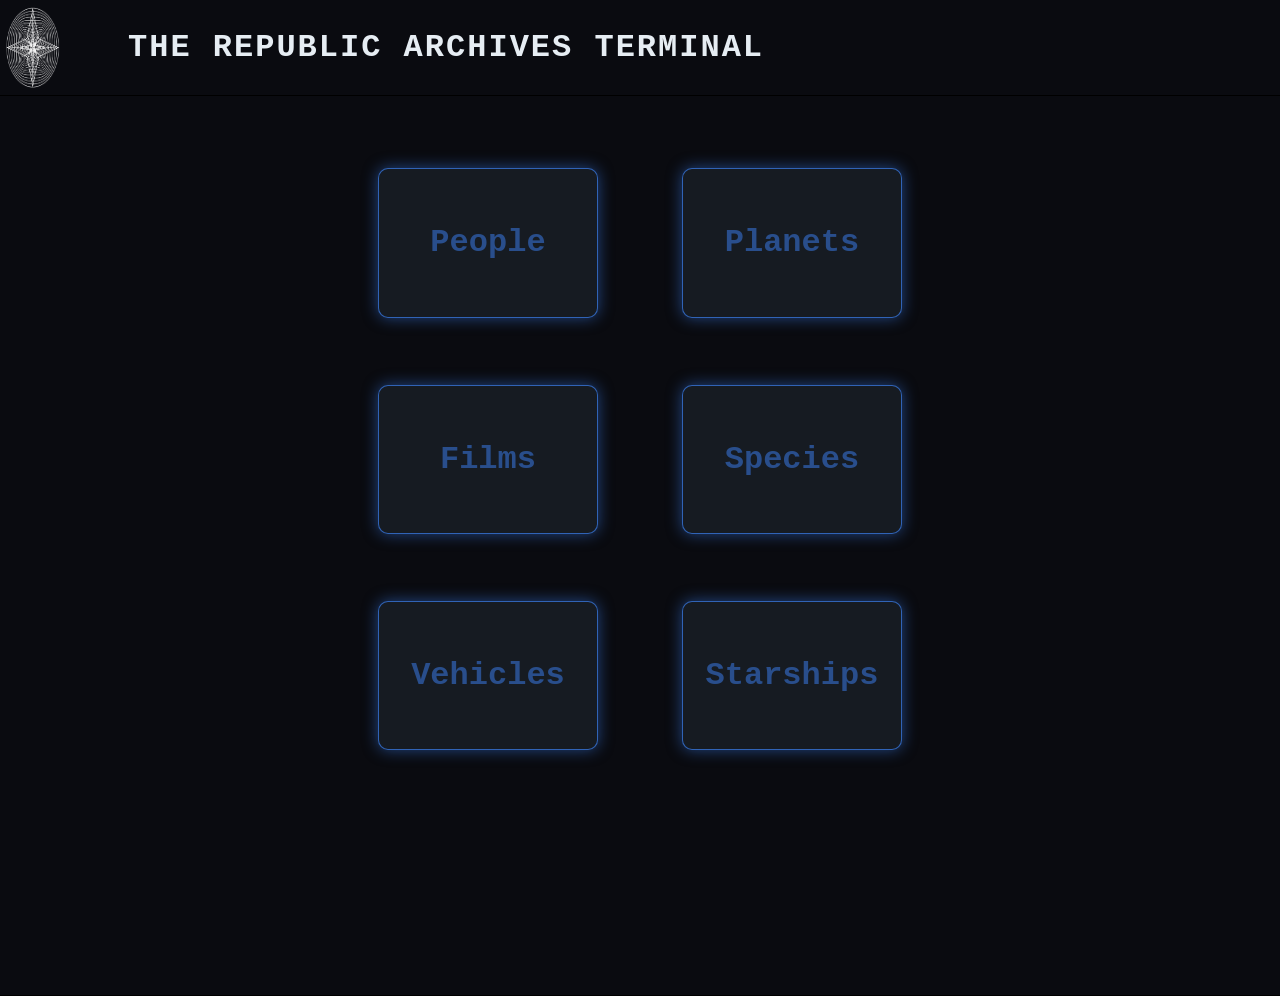
<file: index.html>
<!DOCTYPE html>
<html lang="en">
<head>
    <meta charset="UTF-8">
    <meta name="viewport" content="width=device-width, initial-scale=1.0">
    <title>The Republic Archives Terminal</title>
    <script src = "./logic/people.js" type = "module" defer></script>
    <link href="./media/styles.css" rel="stylesheet">
</head>
<body id="mainPage">
    <header class = "header">
        <a href="./index.html"><img src="./media/images/Republic_Archives logo" alt="this is the logo"></a>
        <h1>The Republic Archives Terminal</h1>
    </header>
    <main id = "navigation">
        <ul id="navArea">
            <li><a href="./cards.html"class="menuButtons">People</a></li>
            <li><a href="./cards.html"class="menuButtons">Planets</a></li>
            <li><a href="./cards.html"class="menuButtons">Films</a></li>
            <li><a href="./cards.html"class="menuButtons">Species</a></li>
            <li><a href="./cards.html"class="menuButtons">Vehicles</a></li>
            <li><a href="./cards.html"class="menuButtons">Starships</a></li>
        </ul>
    </main>
</body>
</html>
</file>
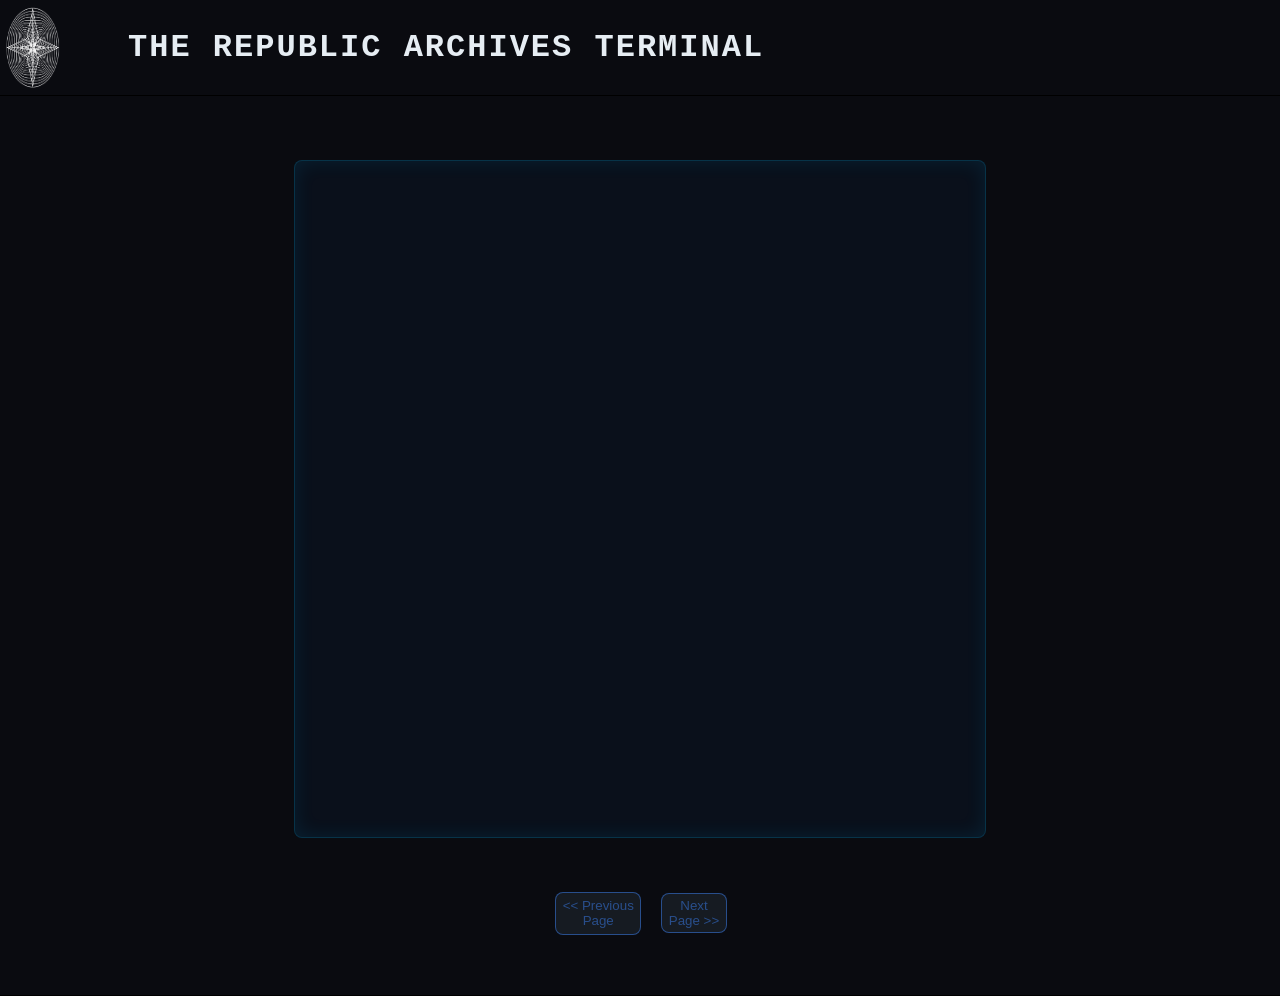
<file: cards.html>
<!DOCTYPE html>
<html lang="en">
<head>
    <meta charset="UTF-8">
    <meta name="viewport" content="width=device-width, initial-scale=1.0">
    <title>People in Star Wars</title>
    <link href="./media/styles.css" rel="stylesheet">
    <script type = "module" src="./logic/cards.js" defer></script>
</head>
<body>
    <header class = "header">
        <a href="./index.html"><img src="./media/images/Republic_Archives logo" alt="this is the logo"></a>
        <h1>The Republic Archives Terminal</h1>
    </header>
    <main>
        <ul class="cardArea">
        </ul>
        <nav>
            <ul class="pageNav">
                <li><button id="previousPage"><< Previous Page</button></li>
                <li><button id="nextPage">Next Page >></button></li>
            </ul>
        </nav>
    </main>
    
</body>
</html>
</file>
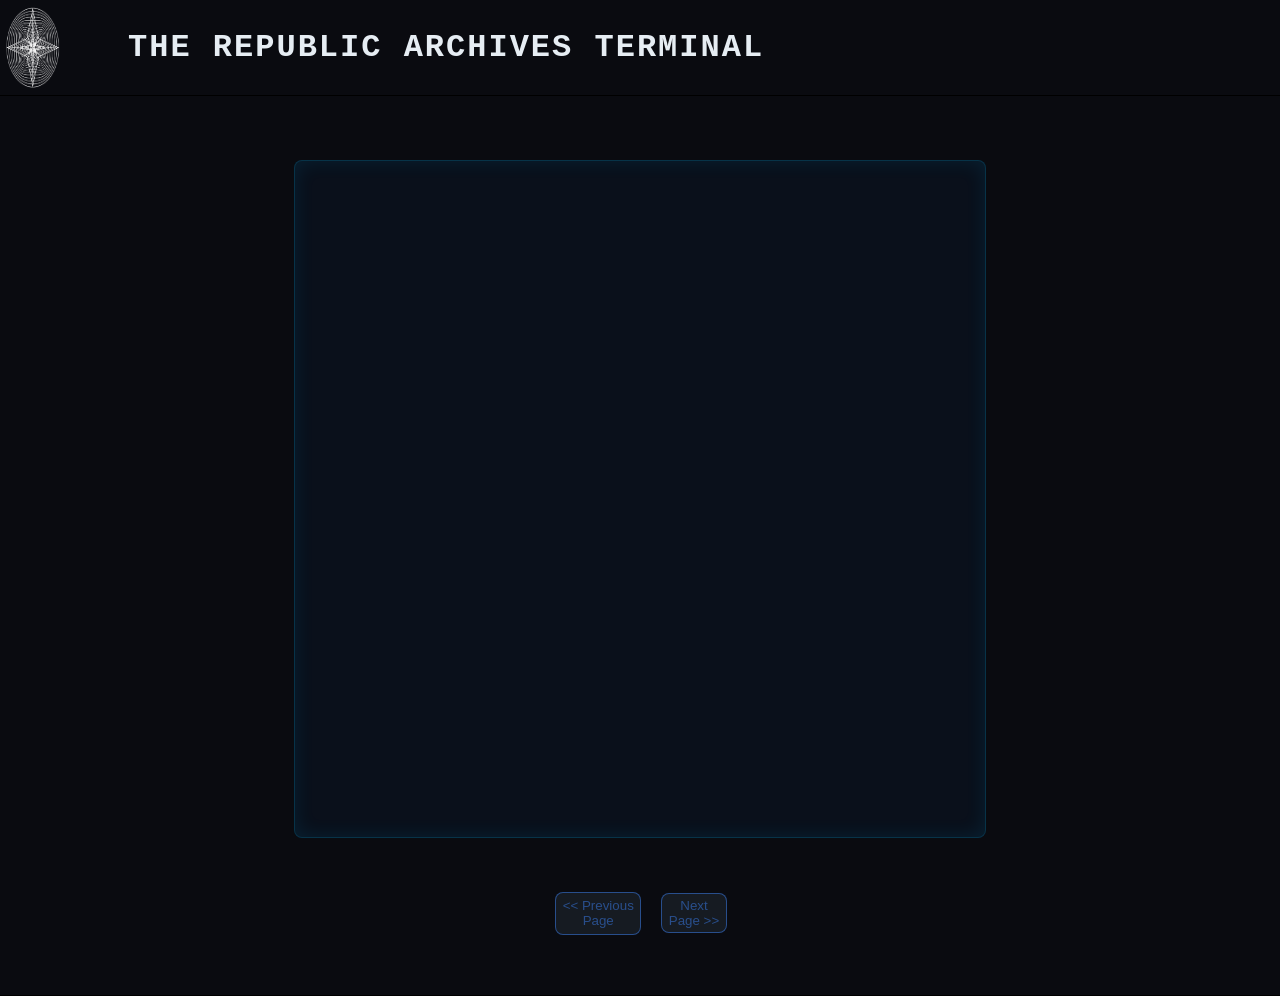
<file: people.html>
<!DOCTYPE html>
<html lang="en">
<head>
    <meta charset="UTF-8">
    <meta name="viewport" content="width=device-width, initial-scale=1.0">
    <title>People in Star Wars</title>
    <link href="./media/styles.css" rel="stylesheet">
    <script type = "module" src="./logic/people.js" defer></script>
</head>
<body>
    <header class = "header">
        <a href="./index.html"><img src="./media/images/Republic_Archives logo" alt="this is the logo"></a>
        <h1>The Republic Archives Terminal</h1>
    </header>
    <main>
        <ul class="cardArea">
        </ul>
        <nav>
            <ul class="pageNav">
                <li><button id="previousPage"><< Previous Page</button></li>
                <li><button id="nextPage">Next Page >></button></li>
            </ul>
        </nav>
    </main>
    
</body>
</html>
</file>
<file: media/styles.css>
* {
    margin: 0;
    padding: 0;
    box-sizing: border-box;
}

#mainPage {/*index.html main page*/
    display: grid;
    grid-template-columns: 3fr 3fr 1fr;
    grid-template-areas: 
    "header header header" 
    "nav nav nav" 
}

.header {/*This is the header no matter what page*/
    display: flex;
    grid-area: header;
    width: 100%;
    height: 6rem;
    border-bottom: 1px solid black;
    gap: 5%;
    align-items: center;
    background-color:#0a0b10;
}

.header h1 {
    font-family: 'Courier New', Courier, monospace;
    text-transform: uppercase;
    letter-spacing: 2px;
    color: #e6edf3;
}

.header a {
    display: inline-block;
    height: 100%;
    width: 5%;
}

.header a img {
    display: block;
    mix-blend-mode: screen;
    height: 100%;
    width: 100%;
}

main {/*Main style below header*/
    display: flex;
    justify-content: space-between;
    padding: 5%;
    grid-area: nav;
    height: 100vh;
    border-bottom: 1px solid black;
    background-color: #0a0b10;
    align-items: center;
    flex-direction: column;
    height: 100vh;
}

#navigation ul{
    display: grid;
    grid-template-columns: 1fr 1fr;
    height: 80%;
    gap: 2rem;
    width: 50%;
}

#navigation ul li a {/*Navigation section for homepage*/
    display: flex;
    list-style: none;
    height: 90%;
    background-color: #161b22;
    border-radius: 10px;
    width: 90%;
    justify-content: center;
    align-items: center;
    color: rgba(59, 130, 246, 0.5);
    border: 1px solid rgba(59, 130, 246, 0.7);
    font-family: 'Courier New', Courier, monospace;
    box-shadow: 0 0 15px;
    margin: 0 auto;
    text-decoration: none;
}

#navigation ul li a:hover {
    cursor: pointer;
    height: 100%;
    width: 100%;
    font-size: 2.2rem;
}

#navigation ul li {
    display: flex;
    list-style: none;
    height: 90%;
    border-radius: 7px;
    width: 90%;
    justify-content: center;
    align-items: center;
    color: rgba(59, 130, 246, 0.5);
    font-size: 2rem;
    font-family: 'Courier New', Courier, monospace;
    font-weight: 700;
    margin: 0 auto;
}

.cardArea {/*This is where the cards are shown.*/
    display: grid;
    height: 90vh;
    width: 60%;
    grid-template-columns: 1fr 1fr;
    gap: 1rem;
    padding: 3rem;
    align-items: center;
    border: 1px dotted red;
    background-color: rgba(10, 25, 47, 0.4); /* Very dark, sheer blue-tint */
    border: 1px solid rgba(0, 191, 255, 0.2); /* Faint glowing blue border */
    border-radius: 8px;
    box-shadow: inset 0 0 20px rgba(0, 191, 255, 0.1); /* Soft inner glow */
    padding: 20px;
}

.card {/*This is how the people cards are styled*/
    display: flex;
    font-family: 'Courier New', Courier, monospace;
    text-align: center;
    background-color: #161b22;
    border: 1px solid rgba(59, 130, 246, 0.5);
    color: rgba(59, 130, 246, 0.5);
    padding: 2rem;
    border-radius: 10px;
    justify-content: center;
    align-items: center;
    margin: 5%;
    font-size: 20px;
    font-weight: 700;
}

.pageNav {/*This is the next page/ previous page at bottom styling*/
    display: flex;
    color: rgba(59, 130, 246, 0.5);
    margin-top: 15%;
    justify-content: center;
    align-items: center;
    height: 100%;
    width: 100%;
}

.pageNav li {
    list-style: none;
}

.pageNav li button{
    margin: 10%;
    padding: 5%;
    background-color: #161b22;
    color: rgba(59, 130, 246, 0.5);
    border-radius: 8px;
    border: rgba(59, 130, 246, 0.5) 1px solid;
}

.pageNav li button:hover {
    cursor: pointer;
    background-color: rgba(59, 130, 246, 0.5);
    color: #0a0b10;
}

.loadingBox {
    position: fixed;
    inset: 0;
    z-index: 1000;

    background-color: rgba(0,0,0, 0.8);

    display: flex;
    justify-content: center;
    align-items: center;

    color: white;
    font-size: 2rem;
    font-family: 'Courier New', Courier, monospace;
}
</file>
